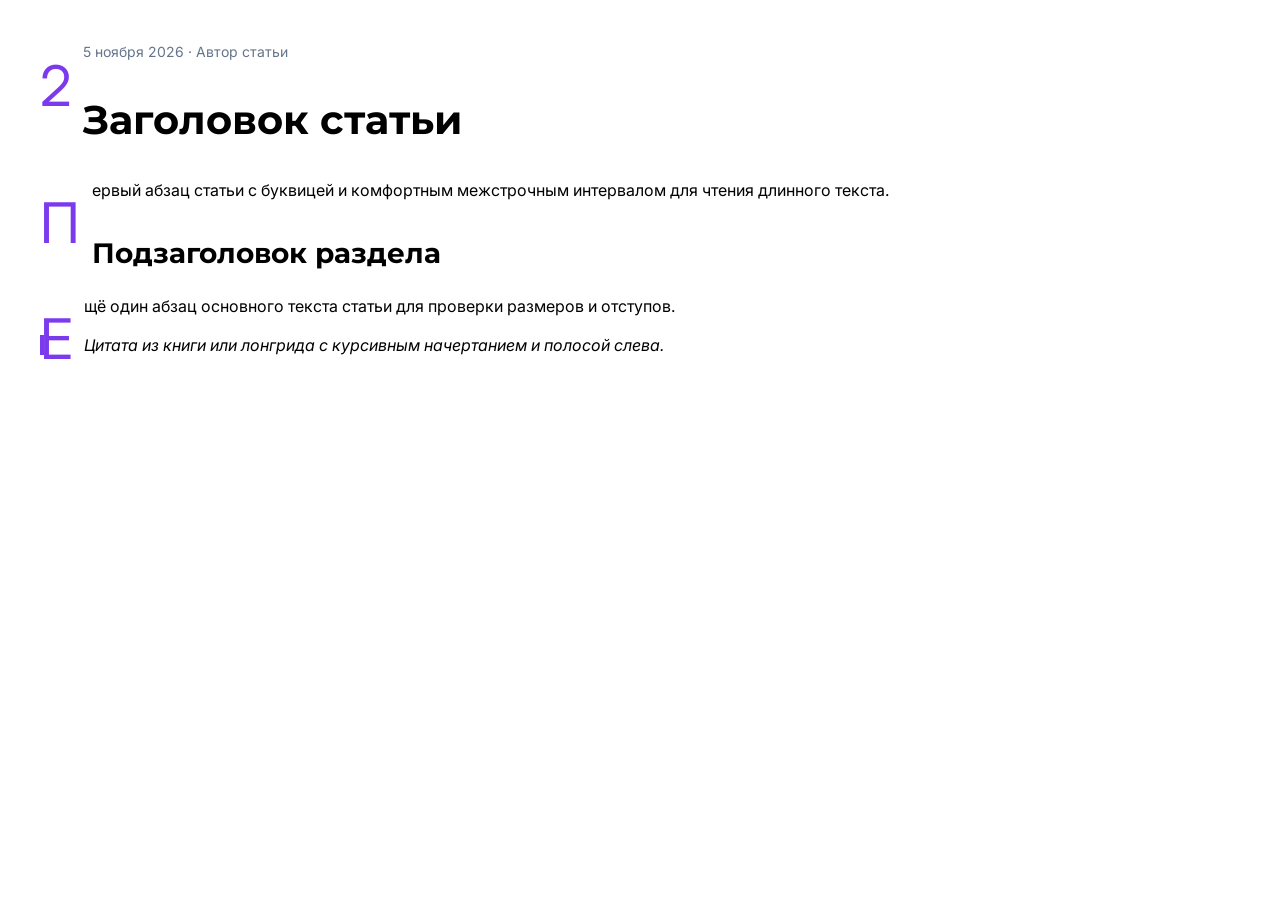
<file: index.html>
<!DOCTYPE html>
<html lang="ru">
<head>
  <meta charset="UTF-8">
  <title>Статья с типографикой</title>
  <link rel="preconnect" href="https://fonts.googleapis.com">
  <link rel="preconnect" href="https://fonts.gstatic.com" crossorigin>
  <link href="https://fonts.googleapis.com/css2?family=Inter:wght@400;600&family=Montserrat:wght@700&display=swap" rel="stylesheet">
  <link rel="stylesheet" href="style.css">
</head>
<body>

  <article>
    <p class="meta">25 ноября 2026 · Автор статьи</p>
    <h1>Заголовок статьи</h1>
    <p>Первый абзац статьи с буквицей и комфортным межстрочным интервалом для чтения длинного текста.</p>
    <h2>Подзаголовок раздела</h2>
    <p>Ещё один абзац основного текста статьи для проверки размеров и отступов.</p>
    <blockquote>
      Цитата из книги или лонгрида с курсивным начертанием и полосой слева.
    </blockquote>
  </article>

</body>
</html>
</file>
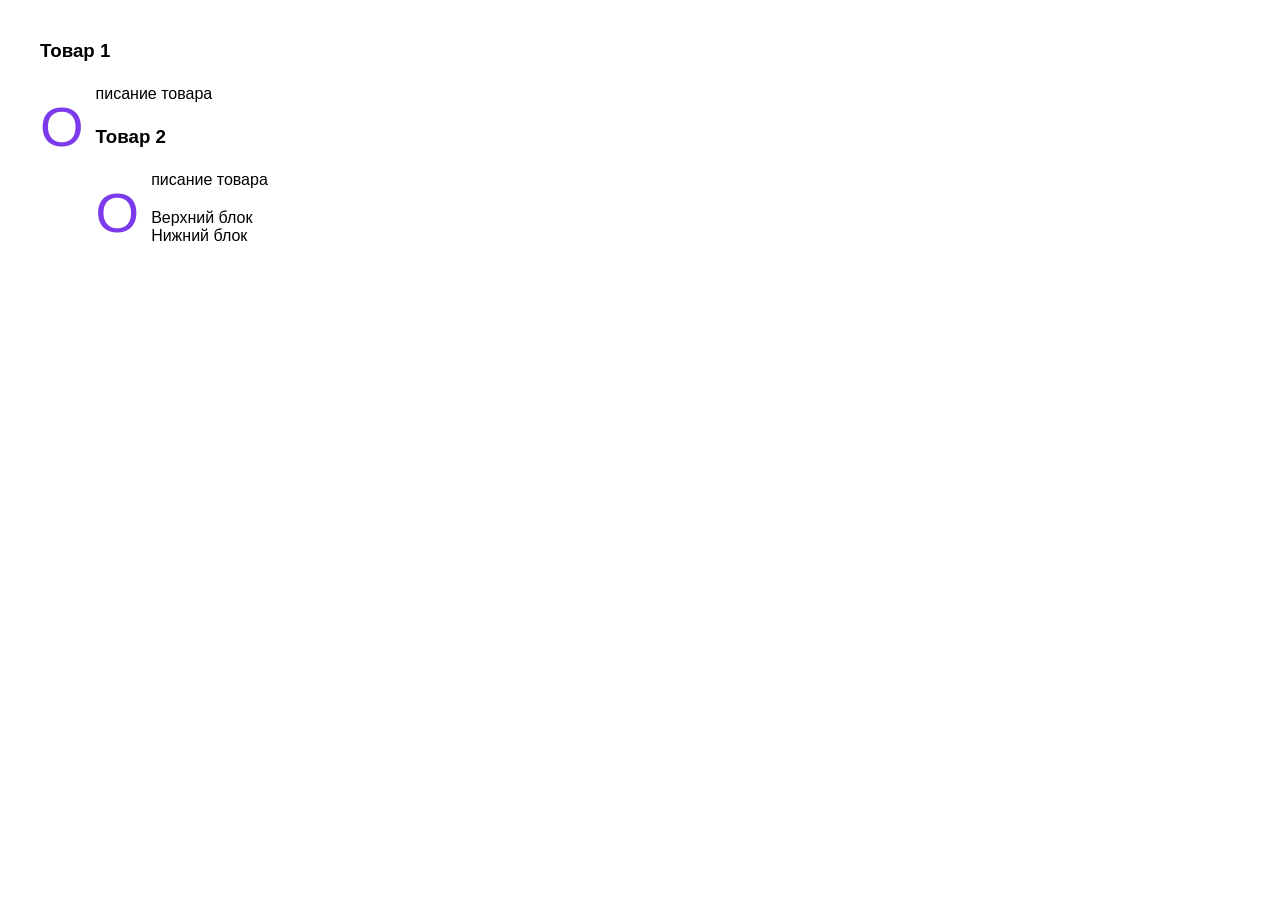
<file: index13dz.html>
<!DOCTYPE html>
<html lang="ru">
<head>
  <meta charset="UTF-8">
  <title>Блочная модель CSS</title>
  <link rel="stylesheet" href="style.css">
</head>
<body>

  <div class="container">
    <div class="product-card">
      <h3>Товар 1</h3>
      <p>Описание товара</p>
    </div>

    <div class="product-card">
      <h3>Товар 2</h3>
      <p>Описание товара</p>
    </div>

    <div class="box-top">Верхний блок</div>
    <div class="box-bottom">Нижний блок</div>
  </div>

</body>
</html>
</file>
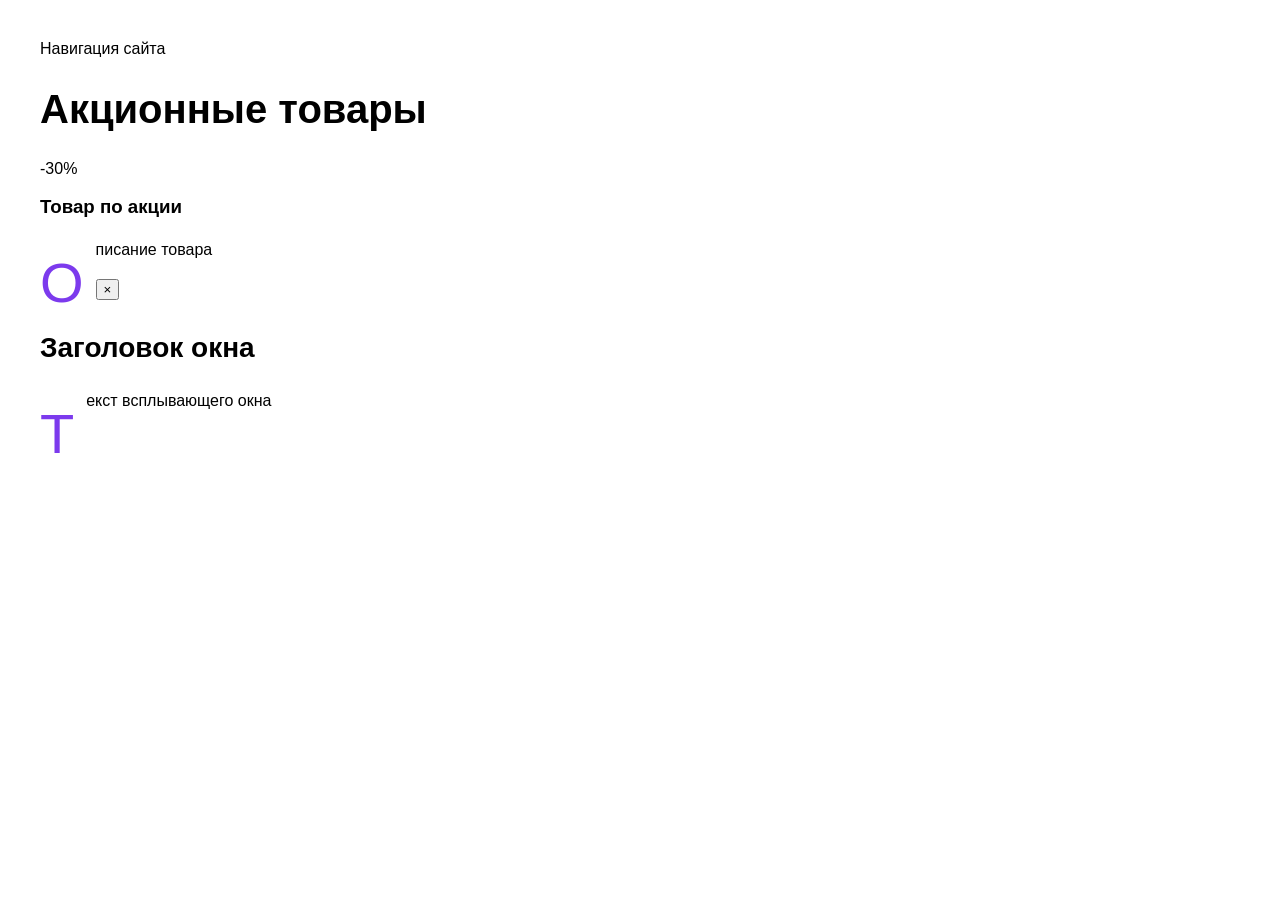
<file: index14dz.html>
<!DOCTYPE html>
<html lang="ru">
<head>
  <meta charset="UTF-8">
  <title>Позиционирование и слои z-index</title>
  <link rel="stylesheet" href="style.css">
</head>
<body>

  <header class="header">
    <nav>Навигация сайта</nav>
  </header>

  <main>
    <h1>Акционные товары</h1>
    <div class="card">
      <span class="badge">-30%</span>
      <h3>Товар по акции</h3>
      <p>Описание товара</p>
    </div>
  </main>

  <div class="modal-overlay">
    <div class="modal">
      <button class="modal-close">×</button>
      <h2>Заголовок окна</h2>
      <p>Текст всплывающего окна</p>
    </div>
  </div>

</body>
</html>
</file>
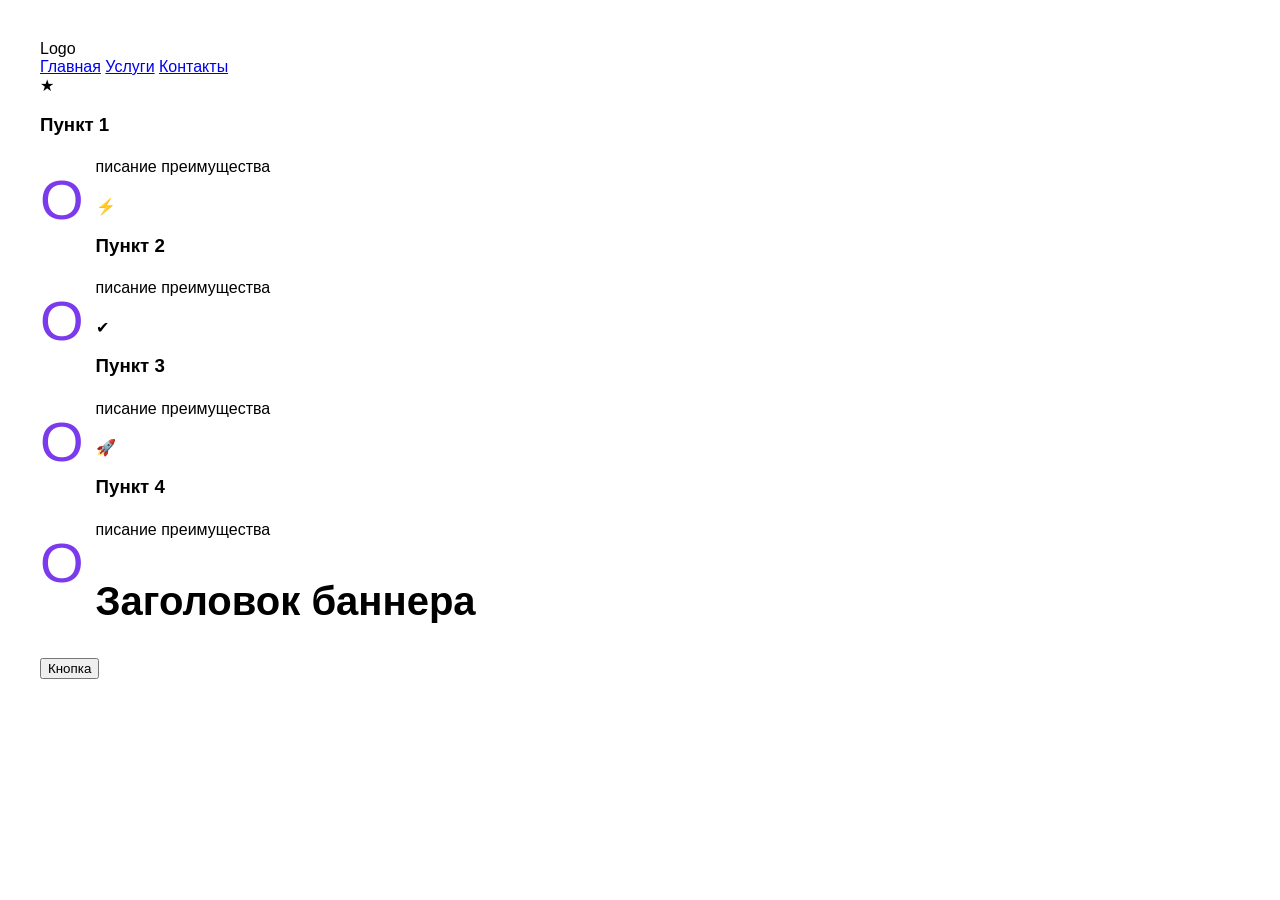
<file: index15dz.html>
<!DOCTYPE html>
<html lang="ru">
<head>
  <meta charset="UTF-8">
  <title>Flexbox практика</title>
  <link rel="stylesheet" href="style.css">
</head>
<body>

  <header class="navbar">
    <div class="logo">Logo</div>
    <nav class="nav-links">
      <a href="#">Главная</a>
      <a href="#">Услуги</a>
      <a href="#">Контакты</a>
    </nav>
  </header>

  <section class="features-grid">
    <div class="feature-card">
      <div class="icon">★</div>
      <h3>Пункт 1</h3>
      <p>Описание преимущества</p>
    </div>
    <div class="feature-card">
      <div class="icon">⚡</div>
      <h3>Пункт 2</h3>
      <p>Описание преимущества</p>
    </div>
    <div class="feature-card">
      <div class="icon">✔</div>
      <h3>Пункт 3</h3>
      <p>Описание преимущества</p>
    </div>
    <div class="feature-card">
      <div class="icon">🚀</div>
      <h3>Пункт 4</h3>
      <p>Описание преимущества</p>
    </div>
  </section>

  <section class="banner">
    <div class="banner-content">
      <h1>Заголовок баннера</h1>
      <button>Кнопка</button>
    </div>
  </section>

</body>
</html>
</file>
<file: style.css>
html {
  font-size: 16px;
}

body {
  font-family: 'Inter', sans-serif;
  margin: 40px;
}

h1, h2, h3 {
  font-family: 'Montserrat', sans-serif;
  font-weight: 700;
}

h1 {
  font-size: 2.5rem;
  line-height: 1.2;
}

h2 {
  font-size: 1.75rem;
  margin-top: 2rem;
}

p {
  font-size: 1rem;
  line-height: 1.65;
}

.meta {
  font-size: 0.875rem;
  color: #64748B;
}

p::first-letter {
  font-size: 3.5rem;
  float: left;
  margin-right: 12px;
  color: #7C3AED;
}

blockquote {
  border-left: 4px solid #7C3AED;
  font-style: italic;
  margin-left: 0;
  padding-left: 16px;
}
</file>
